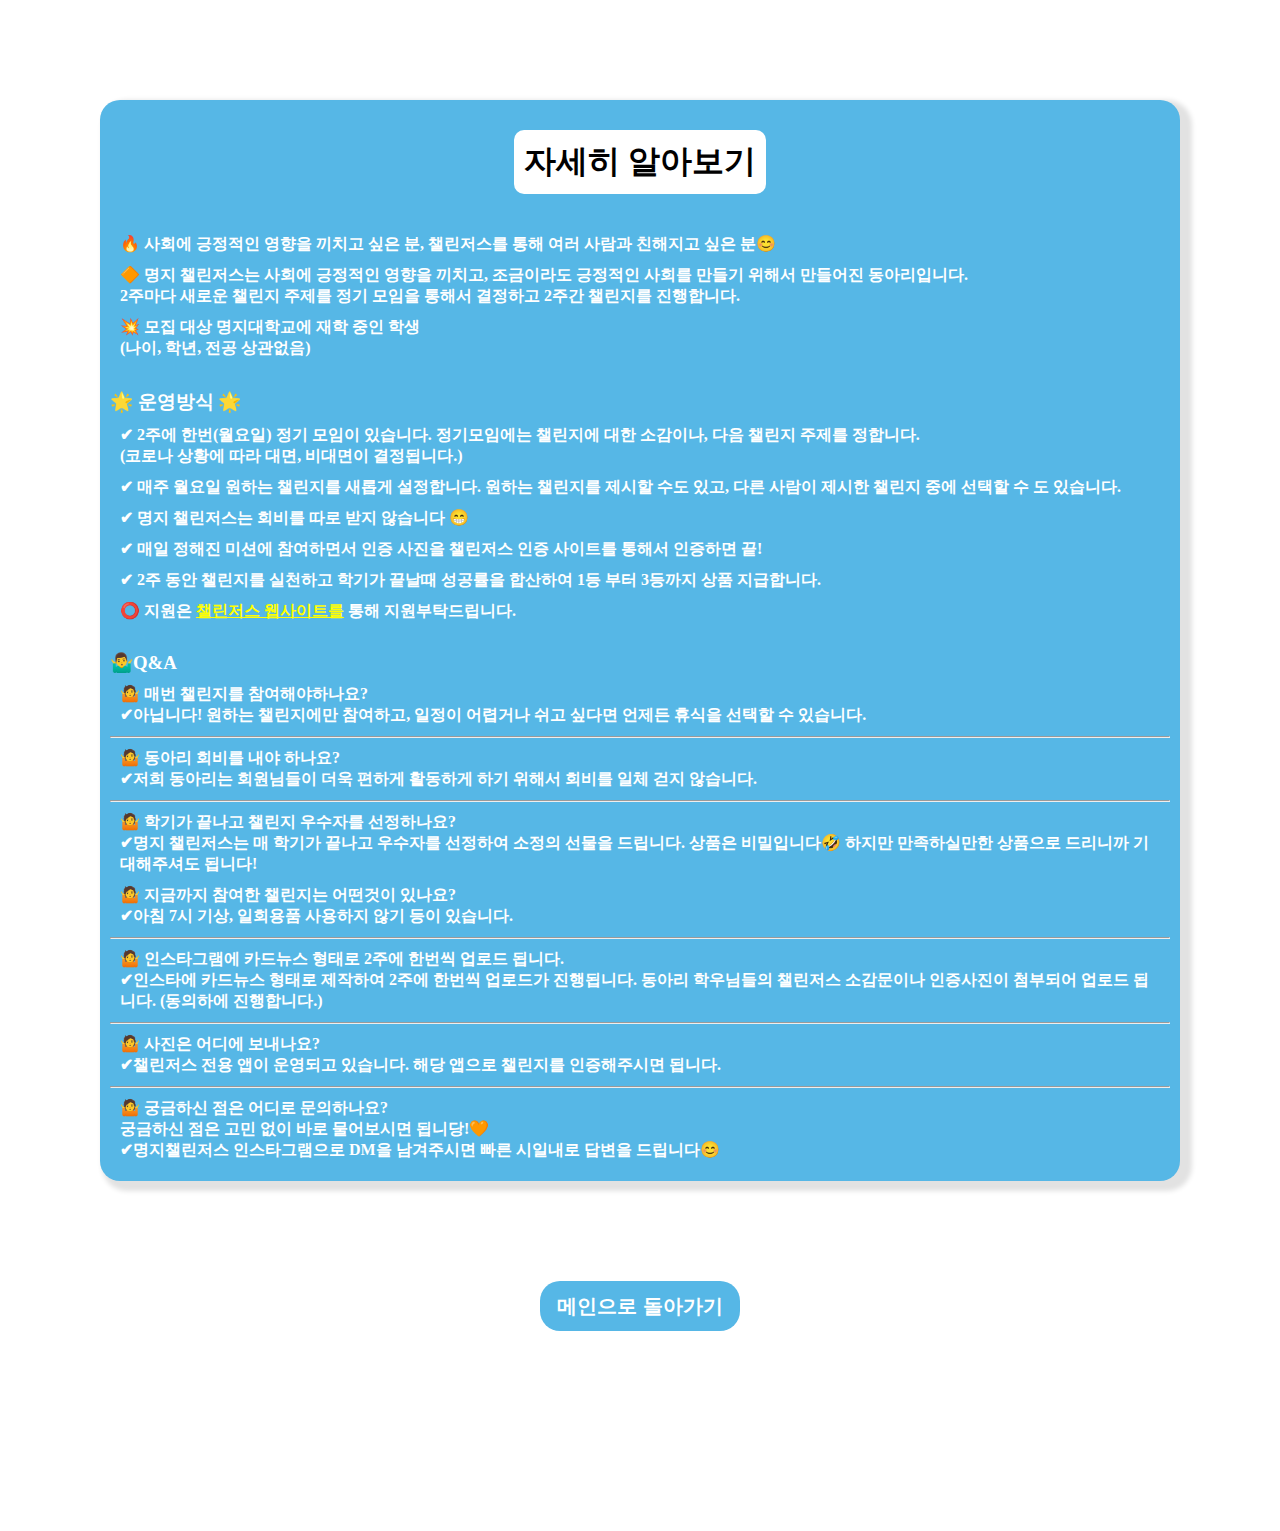
<file: public/challengers_web/detail.html>
<!DOCTYPE html>
<html lang="en">

<head>
  <meta charset="UTF-8">
  <meta http-equiv="X-UA-Compatible" content="IE=edge">
  <meta name="viewport" content="width=device-width, initial-scale=1.0">
  <title>명지챌린저스 자세히 알아보기</title>
  <link rel="stylesheet" href="css/detail.css">
</head>

<body>
  <div class="container">
    <div class="title">
      <h1>자세히 알아보기</h1>
     
    </div>
    <div class="main-text">
      <div class="text-1">
        <p>
          🔥 사회에 긍정적인 영향을 끼치고 싶은 분,
          챌린저스를 통해 여러 사람과 친해지고 싶은 분😊
        </p>
        <p>
          🔶 명지 챌린저스는 사회에 긍정적인 영향을 끼치고, 조금이라도 긍정적인 사회를 만들기 위해서 만들어진 동아리입니다.
          <br> 2주마다 새로운 챌린지 주제를 정기 모임을 통해서 결정하고 2주간 챌린지를 진행합니다.
        </p>
        <p>
          💥 모집 대상
          명지대학교에 재학 중인 학생 <br> (나이, 학년, 전공 상관없음)
        </p>
      </div>
      <div class="text-2">
        <h3>🌟 운영방식 🌟</h3>
        <p>
          ✔ 2주에 한번(월요일) 정기 모임이 있습니다.
          정기모임에는 챌린지에 대한 소감이나, 다음 챌린지 주제를 정합니다.
          <br>(코로나 상황에 따라 대면, 비대면이 결정됩니다.)
        </p>

        <p>
          ✔ 매주 월요일 원하는 챌린지를 새롭게 설정합니다.
          원하는 챌린지를 제시할 수도 있고, 다른 사람이 제시한 챌린지 중에 선택할 수 도 있습니다.
        </p>

        <p>
          ✔ 명지 챌린저스는 회비를 따로 받지 않습니다 😁
          
        </p>

        <p>
          ✔ 매일 정해진 미션에 참여하면서 인증 사진을 챌린저스 인증 사이트를 통해서 인증하면 끝!
        </p>

        <p>
          ✔ 2주 동안 챌린지를 실천하고 학기가 끝날때 성공률을 합산하여 1등 부터 3등까지 상품 지급합니다.
          <br> 
        </p>

        <p>
          ⭕ 지원은 <a href="apply.html">챌린저스 웹사이트를</a> 통해 지원부탁드립니다.
        </p>
      </div>
      <div class="text-3">
        <h3>🤷‍♂️Q&A</h3>

        <p>
          🤷 매번 챌린지를 참여해야하나요?  <br>
          ✔아닙니다! 원하는 챌린지에만 참여하고, 일정이 어렵거나 쉬고 싶다면 언제든 휴식을 선택할 수 있습니다.
        </p>
        <hr>

        <p>
          🤷 동아리 회비를 내야 하나요? <br>
          ✔저희 동아리는 회원님들이 더욱 편하게 활동하게 하기 위해서 회비를 일체 걷지 않습니다. 
        </p>
        <hr>
        <p>
          🤷 학기가 끝나고 챌린지 우수자를 선정하나요? <br>
          ✔명지 챌린저스는 매 학기가 끝나고 우수자를 선정하여 소정의 선물을 드립니다. 상품은 비밀입니다🤣 하지만 만족하실만한 상품으로 드리니까 기대해주셔도 됩니다!
        </p>

        <p>
          🤷 지금까지 참여한 챌린지는 어떤것이 있나요? <br>
          ✔아침 7시 기상, 일회용품 사용하지 않기 등이 있습니다.
        </p>
        <hr>

        <p>
          🤷 인스타그램에 카드뉴스 형태로 2주에 한번씩 업로드 됩니다. <br>
          ✔인스타에 카드뉴스 형태로 제작하여 2주에 한번씩 업로드가 진행됩니다. 
          동아리 학우님들의 챌린저스 소감문이나 인증사진이 첨부되어 업로드 됩니다. <b>(동의하에 진행합니다.)</b>
        </p>
        <hr>

        <p>
          🤷 사진은 어디에 보내나요? <br>
          ✔챌린저스 전용 앱이 운영되고 있습니다. 해당 앱으로 챌린지를 인증해주시면 됩니다.
        </p>
        <hr>

        <p>
          🤷 궁금하신 점은 어디로 문의하나요? <br>
          궁금하신 점은 고민 없이 바로 물어보시면 됩니당!🧡
          <br>
          ✔명지챌린저스 인스타그램으로 DM을 남겨주시면 빠른 시일내로 답변을 드립니다😊
        </p>

      </div>
      
    </div>
    
  </div>
  <div class="btn-home">
    <input type="button" value="메인으로 돌아가기" onclick="location.href='main.html'">
  </div>
</body>

</html>
</file>
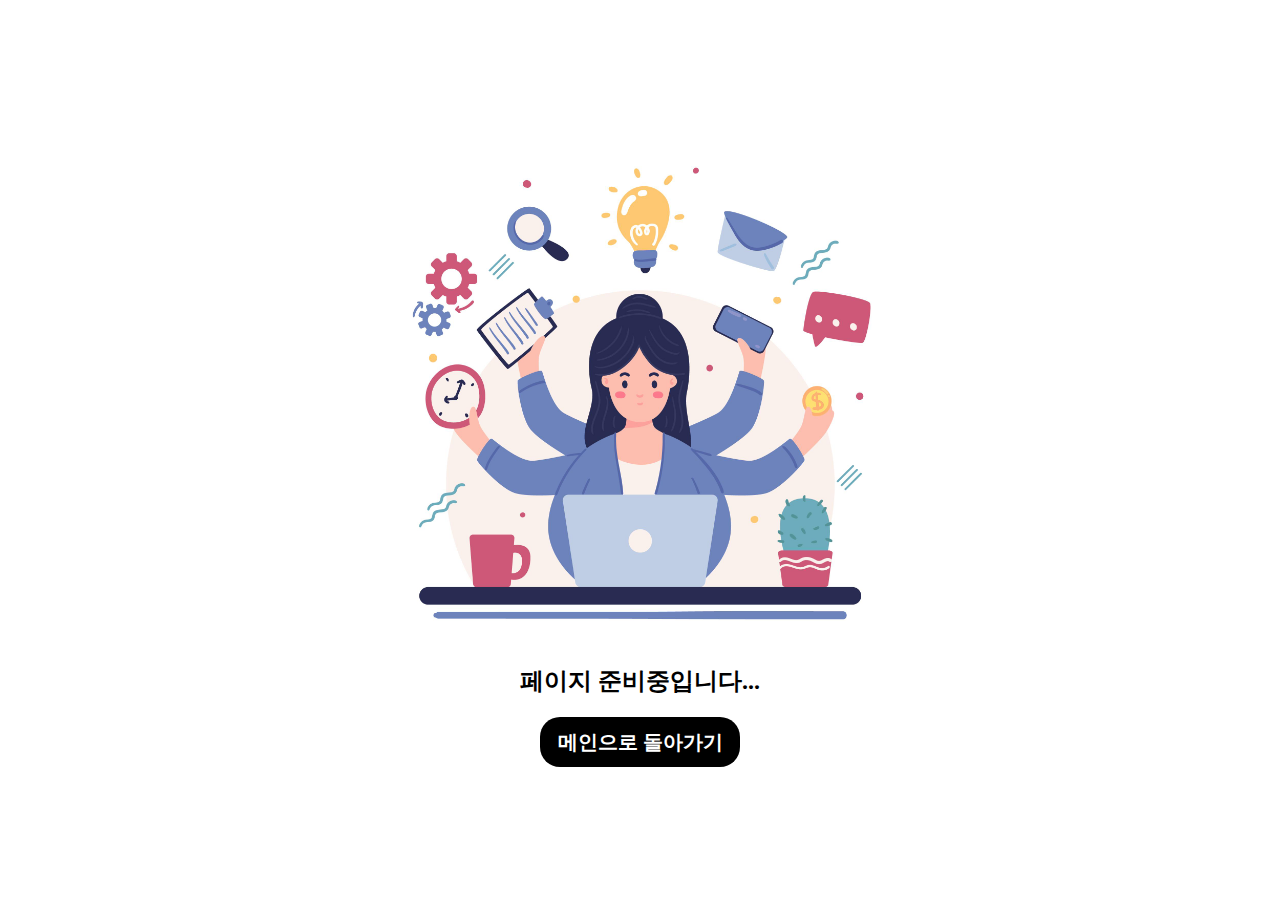
<file: public/challengers_web/prepare.html>
<!DOCTYPE html>
<html lang="en">
<head>
  <meta charset="UTF-8">
  <meta http-equiv="X-UA-Compatible" content="IE=edge">
  <meta name="viewport" content="width=device-width, initial-scale=1.0">
  <title>준비중인 페이지</title>
  <style>
    *{
      margin: 0;
      padding: 0;
    }
    .container{
      display: flex;
      justify-content: center;
      align-items: center;
      min-height: 100vh;
      flex-direction: column;
    }
    img{
      width: 40%;
    }
    .text{
      margin-top: 20px;
    }
    .btn-home button{
      border: none;
      border-radius: 20px;
      font-size: 20px;
      font-weight: bold;
      font-family: DO Hyeon;
      background-color: black;
      color: white;
      margin-top: 20px;
      width: 200px;
      height: 50px;
    }

  </style>
</head>

<body>
 <div class="container">
   <img src="img/prepare.jpg">
   <div class="text">
     <h2>페이지 준비중입니다...</h2>
   </div>
   <div class="btn-home">
     <a href="main.html"><button>메인으로 돌아가기</button></a>
   </div>
 </div>
</body>
</html>
</file>
<file: public/challengers_web/css/detail.css>
*{
  margin: 0;
  padding: 0;
}

.title{
  margin-top: 20px;
  color: black;
  
  background-color: white;
  padding: 10px;
  border-radius: 10px;
}


.container{
  display: flex;
  justify-content: center;
  align-items: center;

  flex-direction: column;
  background-color: #56B7E6;
  border-radius: 20px;
  margin: 100px;
  padding: 10px;
  box-shadow: 7px 5px 5px 5px rgb(226, 226, 226);
}

.main-text{
  margin-top: 20px;
  color:white;
}

.text-1{
  margin-top: 20px;
}

.text-2{
  margin-top: 30px;
}

.text-2 a{
  color: #ffff00;
}

.text-3{
  margin-top: 30px;
}


p{
  margin: 10px;
  font-weight: 600;
}

.btn-home input{
  border: none;
  border-radius: 20px;
  font-size: 20px;
  font-weight: bold;
  font-family: Arial, Helvetica, sans-serif;
  background-color: #56B7E6;
  color: white;
  margin-top: 10px;
  width: 200px;
  height: 50px;
  
}

.btn-home{
  margin-top: -10px;
  margin-bottom: 200px;
  display: flex;
  justify-content: center;
  align-items: center;
}

.poster-show input{
  border: none;
  border-radius: 20px;
  font-size: 20px;
  font-weight: bold;
  font-family: Arial, Helvetica, sans-serif;
  background-color: white;
  color: black;
  margin-top: 20px;
  width: 200px;
  height: 50px;
}

.poster-show{
  margin-top: 30px;
  margin-bottom: 20px;
  display: flex;
  justify-content: center;
  align-items: center;
}

@media screen and (max-width: 764px) {
  .container{
    margin: 20px;
    padding: 10px;
  }

  .btn-home{
    margin-top: 10px;
  }
}
</file>
